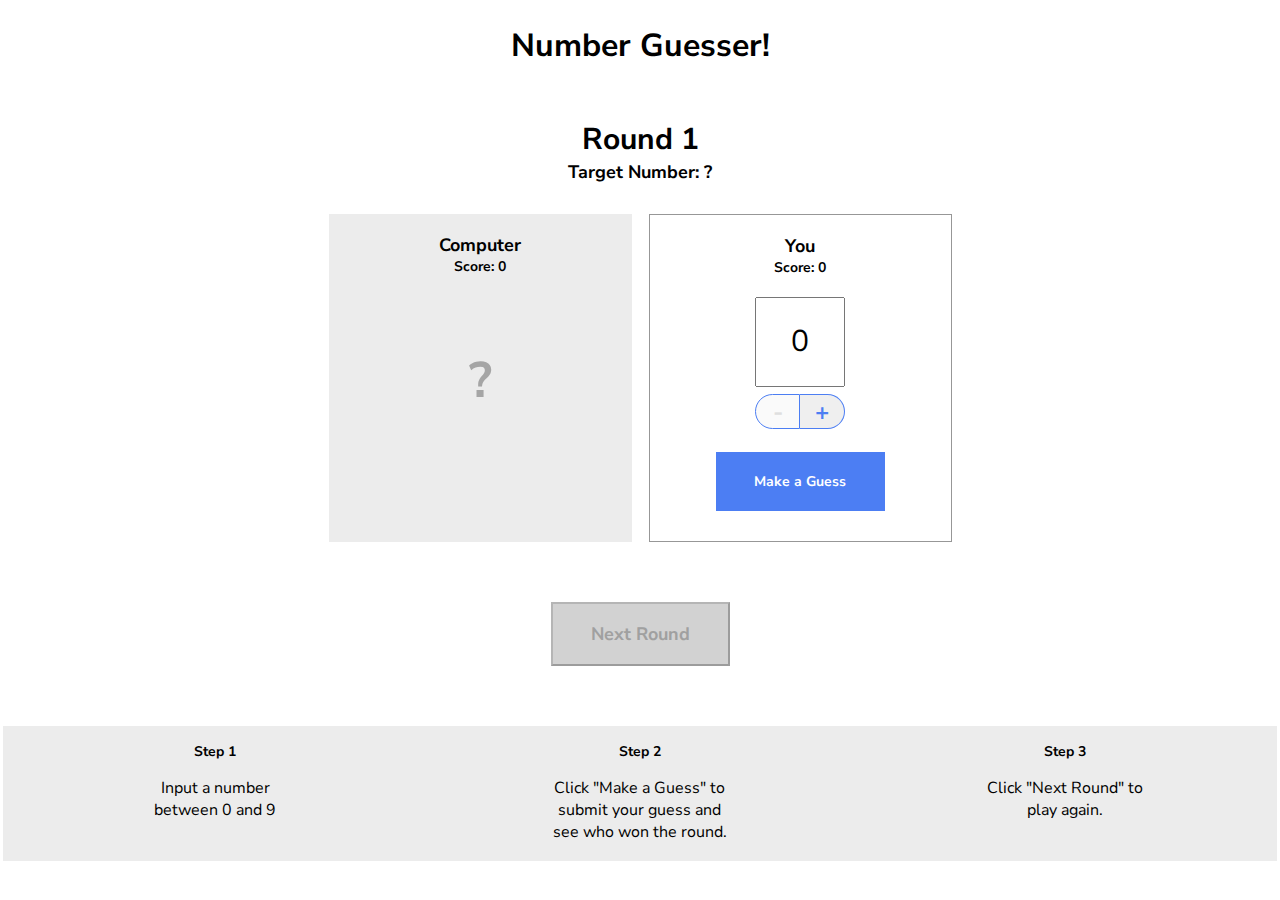
<file: JAVASCRIPT/Number Guesser/index.html>
<!doctype html>

<html>
  <head>
    <title>Number Guesser</title>
    <link href="https://fonts.googleapis.com/css?family=Nunito+Sans:400,700" rel="stylesheet">
    <link rel="stylesheet" href="./style.css">
  </head>
  <body>
    <div class="game-container">
      <header>
        <h1>Number Guesser!</h1>
      </header>
      
      <div class="rounds">
        <p class="round-label">Round <span id="round-number">1</span></p>
        <p class="guess-label">Target Number: <span id="target-number">?</span></p>
      </div>

      <div class="guessing-area">
        <div class="guess computer-guess">
          <div class="guess-title">
            <p class="guess-label">Computer</p>
            <p class="score-label">Score: <span id="computer-score">0</span></p>
          </div>
          <p id="computer-guess">?</p>
          <p class="winning-text" id="computer-wins"></p>
        </div>
        <div class="guess human-guess">
          <div class="guess-title">
            <p class="guess-label">You</p>
            <p class="score-label">Score: <span id="human-score">0</span></p>
          </div>
          <input type="number" id="human-guess" min=0 max=9 value=0>
          <div class="number-controls">
            <button class="number-control left" id="subtract" disabled>-</button>
            <button class="number-control right" id="add">+</button>
          </div>
          <button class="button" id="guess">Make a Guess</button>
        </div>
      </div>

      <div class="next-round-container">
        <button class="button" id="next-round" disabled>Next Round</button>
      </div>

    </div>
    
    <div class="instructions">
      <div class="instruction">
        <h3>Step 1</h3>
        <p>Input a number between 0 and 9</p>
      </div>
      <div class="instruction">
        <h3>Step 2</h3>
        <p>Click "Make a Guess" to submit your guess and see who won the round.</p>
      </div>
      <div class="instruction">
        <h3>Step 3</h3>
        <p>Click "Next Round" to play again.</p>
      </div>
    </div>

    <script src="./script.js"></script>
    <script src="./game.js"></script>
  </body>
</html>
</file>
<file: JAVASCRIPT/Number Guesser/style.css>
* {
  font-family: 'Nunito Sans';
  box-sizing: border-box;
}

body {
  margin: 0 auto;
  padding: 3px;
  background-color: #fff;
}

.game-container {
  max-width: 640px;
  margin: 0 auto;
  text-align: center;
}

header {
  display: flex;
  justify-content: center
}

.rounds {
  display: flex;
  flex-direction: column;
  align-items: center;
  margin-bottom: 30px;
}

.round-label {
  font-size: 30px;
  font-weight: 700;
  margin-bottom: 0px;
}

.guess {
  min-width: 303px;
  height: 328px;
  display: flex;
  flex-direction: column;
  align-items: center;
  padding: 19px;
}

.guessing-area {
  display: flex;
  justify-content: space-around;
  align-items: flex-start;
  margin-bottom: 60px;
}

.guess-title {
  display: flex;
  flex-direction: column;
  align-items: center;
  justify-content: flex-start;
  margin-bottom: 20px;
}

.guess-label {
  font-size: 18px;
  font-weight: 700;
  margin: 0;
}

.score-label {
  font-size: 14px;
  font-weight: 700;
  margin: 0;
}

.target-guess {
  display: flex;
  flex-direction: column;
  align-items: center;
  justify-content: flex-start;
}

.computer-guess {
  background-color: #ececec;
}

#computer-guess {
  font-size: 50px;
  font-weight: 700;
  color: #a5a5a5;
}

.human-guess {
  border: 1px solid #979797;
}

.guess input {
  height: 90px;
  width: 90px;
  font-size: 30px;
  text-align: center;
  margin: 0 auto;
  margin-bottom: 7px;
}

.number-controls {
  font-size: 0;
  margin-bottom: 23px;
}

.number-control {
  border: solid 1px #4c7ef3;
  display: inline-block;
  width: 45px;
  height: 35px;
  font-size: 24px;
  font-weight: 700;
  color: #4c7ef3;
  cursor: pointer;
}

.number-controls button[disabled] {
  color: #dfdfdf;
  cursor: default;
}

.left {
  border-top-left-radius: 22.5px;
  border-bottom-left-radius: 22.5px;
}

.right {
  border-top-right-radius: 22.5px;
  border-bottom-right-radius: 22.5px;
  border-left-width: 0px;
}

.controls {
  display: flex;
  justify-content: space-around;
}

.button {
  background-color: #4c7ef3;
  color: #fff;
  cursor: pointer;
}

#guess {
  padding: 20px;
  width: 169px;
  height: 59px;
  border: none;
  font-weight: 700;
  font-size: 14px;
}

input[type=number]::-webkit-inner-spin-button {
  -webkit-appearance: none;
}

#next-round {
  width: 179px;
  height: 64px;
  font-size: 18px;
  font-weight: bold;
  margin-left: auto;
  margin-right: auto;
  margin-bottom: 60px;
}
  
.button[disabled] {
  background-color: #d2d2d2;
  color: #a0a0a0;
  cursor: default;
}

.instructions {
  background-color: #ececec;
  width: 100%;
  display: flex;
  justify-content: space-around;
}

.instruction {
  width: 180px;
  padding: 2px;
  text-align: center;
}

.instructions h3 {
  font-size: 14px;
}


.winning-text, .winning-text[disabled] {
  color: #ec3636;
  font-weight: 700;
}
</file>
